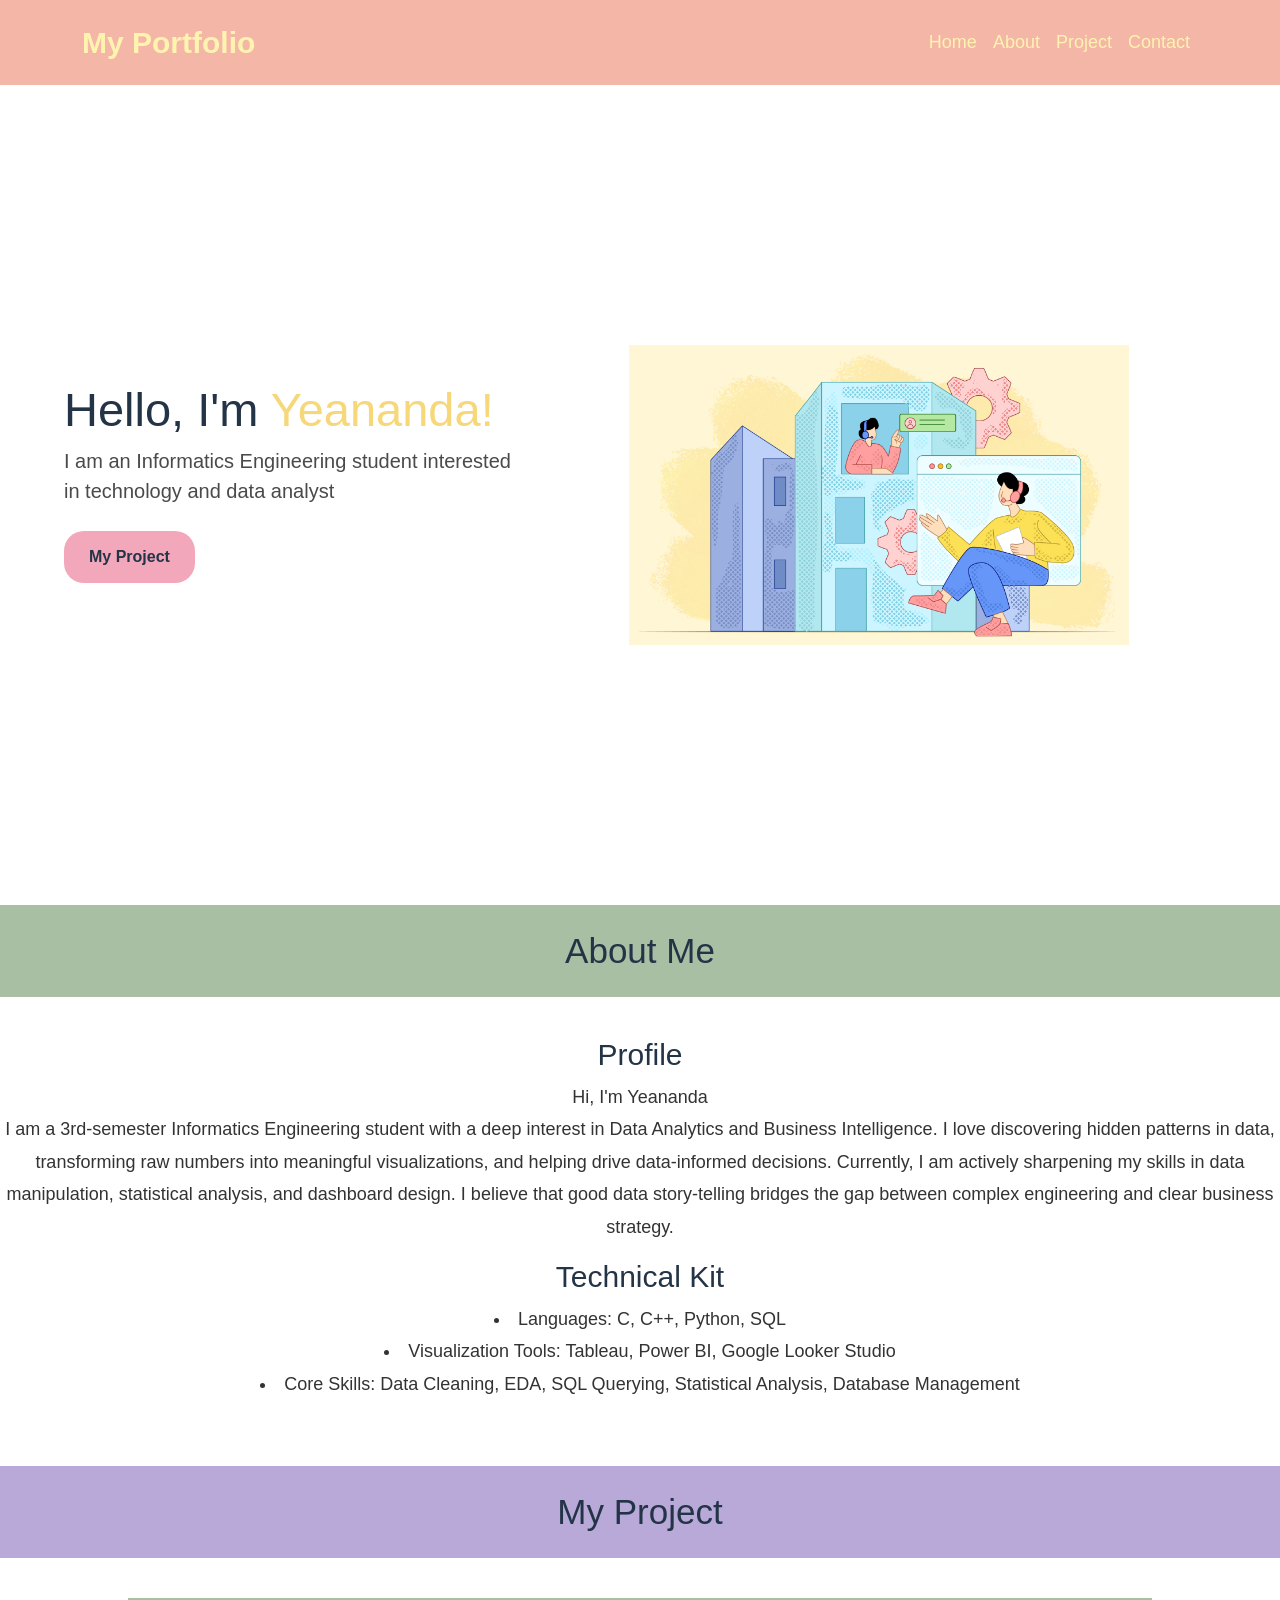
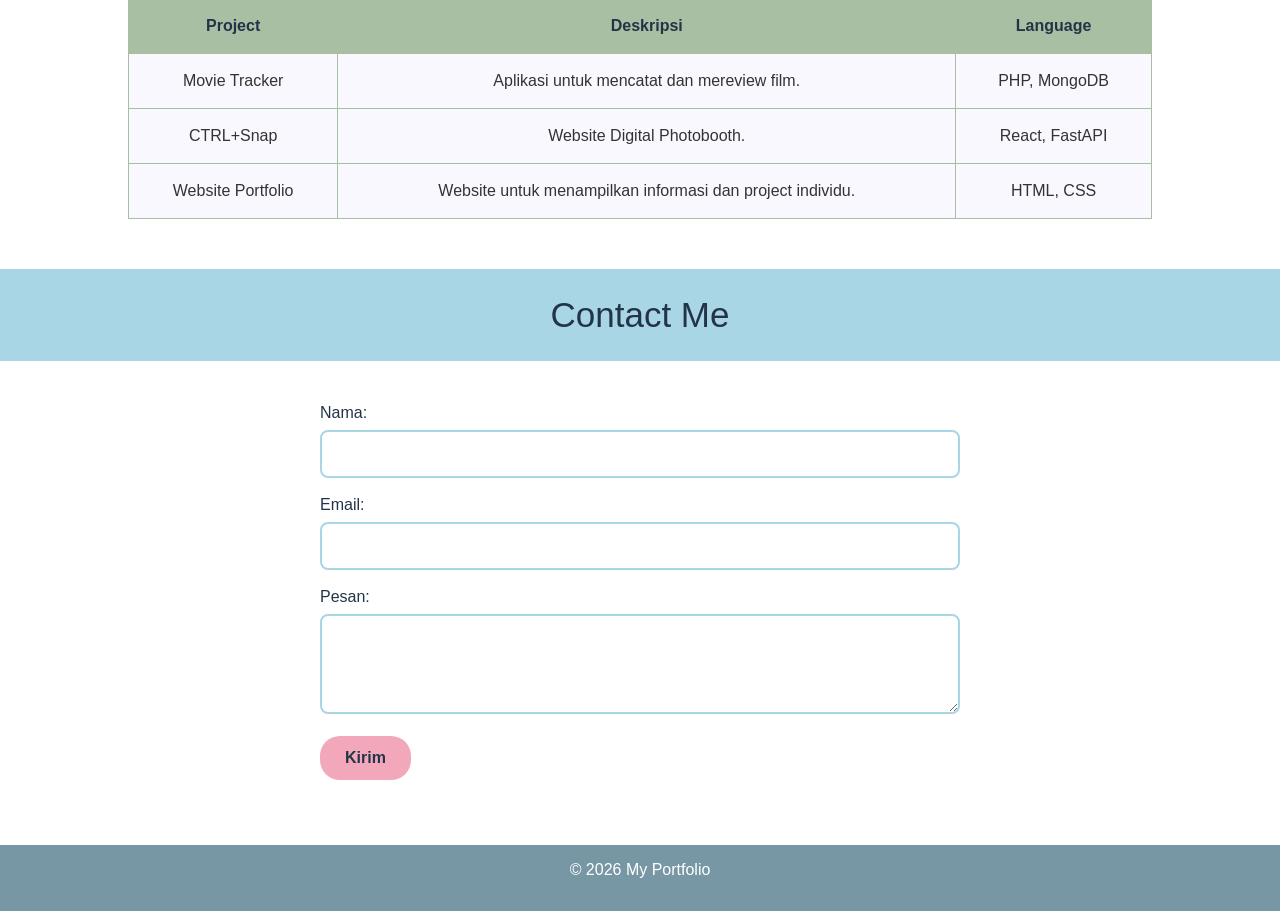
<file: index.html>
<!DOCTYPE html>
<html lang="id">

<head>
    <meta charset="UTF-8">
    <meta name="viewport" content="width=device-width, initial-scale=1.0">

    <title>My Portofolio</title>

    <link rel="stylesheet"
        href="https://cdn.jsdelivr.net/npm/bootstrap@5.3.3/dist/css/bootstrap.min.css">
    <link rel="stylesheet" href="style.css">
</head>

<body>

    <header>

        <nav class="navbar navbar-expand-lg">

            <div class="container">

                <a class="navbar-brand" href="index.html">
                    My Portfolio
                </a>

                <button class="navbar-toggler" type="button"
                    data-bs-toggle="collapse"
                    data-bs-target="#menu"
                    aria-controls="menu"
                    aria-expanded="false"
                    aria-label="Toggle navigation">

                    <span class="navbar-toggler-icon"></span>

                </button>

                <div class="collapse navbar-collapse" id="menu">

                    <ul class="navbar-nav ms-auto">

                        <li class="nav-item">
                            <a class="nav-link" href="index.html">
                                Home
                            </a>
                        </li>

                        <li class="nav-item">
                            <a class="nav-link" href="about.html">
                                About
                            </a>
                        </li>

                        <li class="nav-item">
                            <a class="nav-link" href="project.html">
                                Project
                            </a>
                        </li>

                        <li class="nav-item">
                            <a class="nav-link" href="contact.html">
                                Contact
                            </a>
                        </li>

                    </ul>

                </div>

            </div>

        </nav>

    </header>


    <main>

        <section class="hero">

            <div>

                <h1>
                    Hello, I'm <span>Yeananda!</span>
                </h1>

                <p>
                    I am an Informatics Engineering student interested in
                    technology and data analyst
                </p>

                <a href="project.html">
                    My Project
                </a>

            </div>

            <div>

                <img src="img/it.jpg"
                    alt="Mahasiswa Informatika">

            </div>

        </section>

        <section>

            <div class="home-title">

                <h1>About Me</h1>

            </div>

            <section>

                <h2>Profile</h2>

                <p>
                    Hi, I'm Yeananda <br>
                    I am a 3rd-semester Informatics Engineering student
                    with a deep interest in Data Analytics and Business Intelligence.
                    I love discovering hidden patterns in data,
                    transforming raw numbers into meaningful visualizations,
                    and helping drive data-informed decisions.
                    Currently, I am actively sharpening my skills in data manipulation,
                    statistical analysis, and dashboard design.
                    I believe that good data story-telling bridges the gap
                    between complex engineering and clear business strategy.
                </p>

            </section>

            <section>

                <h2>Technical Kit</h2>

                <ul>

                    <li>
                        Languages: C, C++, Python, SQL
                    </li>

                    <li>
                        Visualization Tools: Tableau, Power BI, Google Looker Studio
                    </li>

                    <li>
                        Core Skills: Data Cleaning, EDA, SQL Querying,
                        Statistical Analysis, Database Management
                    </li>

                </ul>

            </section>

        </section>

        <section>

            <div class="home-title">

                <h1>My Project</h1>

            </div>

            <section>

                <table>

                    <tr>
                        <th>Project</th>
                        <th>Deskripsi</th>
                        <th>Language</th>
                    </tr>

                    <tr>
                        <td>Movie Tracker</td>
                        <td>
                            Aplikasi untuk mencatat dan mereview film.
                        </td>
                        <td>PHP, MongoDB</td>
                    </tr>

                    <tr>
                        <td>CTRL+Snap</td>
                        <td>
                            Website Digital Photobooth.
                        </td>
                        <td>React, FastAPI</td>
                    </tr>

                    <tr>
                        <td>Website Portfolio</td>
                        <td>
                            Website untuk menampilkan informasi
                            dan project individu.
                        </td>
                        <td>HTML, CSS</td>
                    </tr>

                </table>

            </section>

        </section>

        <section>

            <div class="home-title">

                <h1>Contact Me</h1>

            </div>

            <section>

                <form>

                    <label for="nama">
                        Nama:
                    </label>

                    <input type="text"
                        id="nama"
                        name="nama">


                    <label for="email">
                        Email:
                    </label>

                    <input type="email"
                        id="email"
                        name="email">


                    <label for="pesan">
                        Pesan:
                    </label>

                    <textarea
                        id="pesan"
                        name="pesan"></textarea>


                    <input type="submit"
                        value="Kirim">

                </form>

            </section>

        </section>

    </main>

    <footer>

        <p>&copy; 2026 My Portfolio</p>

    </footer>

    <script
        src="https://cdn.jsdelivr.net/npm/bootstrap@5.3.3/dist/js/bootstrap.bundle.min.js">
    </script>

</body>

</html>
</file>
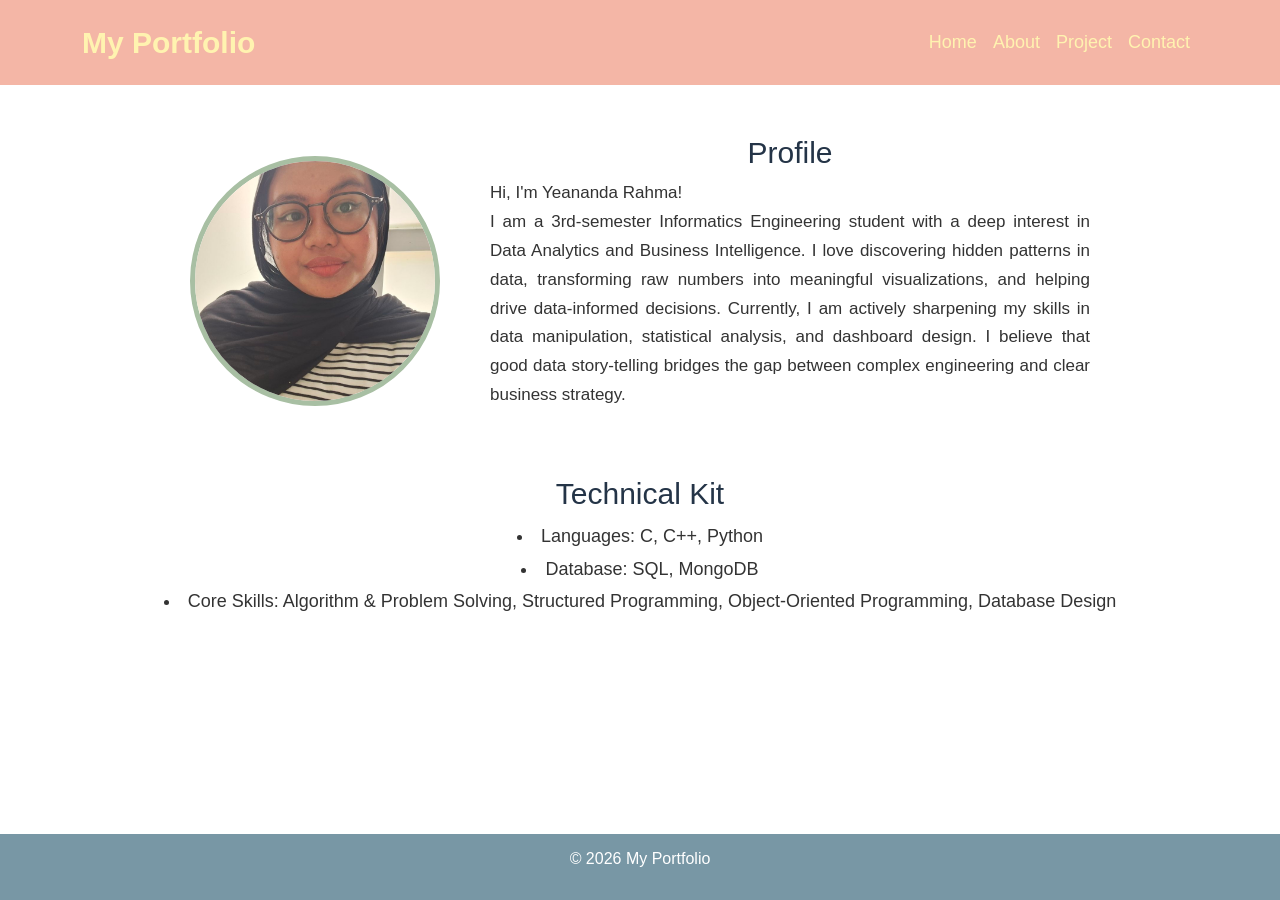
<file: about.html>
<!DOCTYPE html>
<html lang="id">

<head>
    <meta charset="UTF-8">
    <meta name="viewport" content="width=device-width, initial-scale=1.0">

    <title>About - My Portfolio</title>

    <link rel="stylesheet"
        href="https://cdn.jsdelivr.net/npm/bootstrap@5.3.3/dist/css/bootstrap.min.css">

    <link rel="stylesheet" href="style.css">
</head>

<body>

    <header>

        <nav class="navbar navbar-expand-lg">

            <div class="container">

                <a class="navbar-brand" href="index.html">
                    My Portfolio
                </a>

                <button class="navbar-toggler" type="button"
                    data-bs-toggle="collapse"
                    data-bs-target="#menu"
                    aria-controls="menu"
                    aria-expanded="false"
                    aria-label="Toggle navigation">

                    <span class="navbar-toggler-icon"></span>

                </button>

                <div class="collapse navbar-collapse" id="menu">

                    <ul class="navbar-nav ms-auto">

                        <li class="nav-item">
                            <a class="nav-link" href="index.html">
                                Home
                            </a>
                        </li>

                        <li class="nav-item">
                            <a class="nav-link" href="about.html">
                                About
                            </a>
                        </li>

                        <li class="nav-item">
                            <a class="nav-link" href="project.html">
                                Project
                            </a>
                        </li>

                        <li class="nav-item">
                            <a class="nav-link" href="contact.html">
                                Contact
                            </a>
                        </li>

                    </ul>

                </div>

            </div>

        </nav>

    </header>


    <main>

        <section class="profile">

            <div class="profile-photo">

                <img src="img/yay.jpg"
                    alt="my photo">

            </div>


            <div class="profile-text">

                <h2>Profile</h2>

                <p>
                    Hi, I'm Yeananda Rahma! <br>
                    I am a 3rd-semester Informatics Engineering student
                    with a deep interest in Data Analytics and Business Intelligence.
                    I love discovering hidden patterns in data,
                    transforming raw numbers into meaningful visualizations,
                    and helping drive data-informed decisions.
                    Currently, I am actively sharpening my skills in data manipulation,
                    statistical analysis, and dashboard design.
                    I believe that good data story-telling bridges the gap
                    between complex engineering and clear business strategy.
                </p>

            </div>

        </section>

        <section>

            <h2>Technical Kit</h2>

            <ul>

                <li>
                    Languages: C, C++, Python
                </li>
                
                <li>
                    Database: SQL, MongoDB
                </li>

                <li>
                    Core Skills: Algorithm & Problem Solving, Structured Programming, 
                    Object-Oriented Programming, Database Design
                </li>

            </ul>

        </section>

    </main>


    <footer>

        <p>&copy; 2026 My Portfolio</p>

    </footer>


    <script
        src="https://cdn.jsdelivr.net/npm/bootstrap@5.3.3/dist/js/bootstrap.bundle.min.js">
    </script>

</body>

</html>
</file>
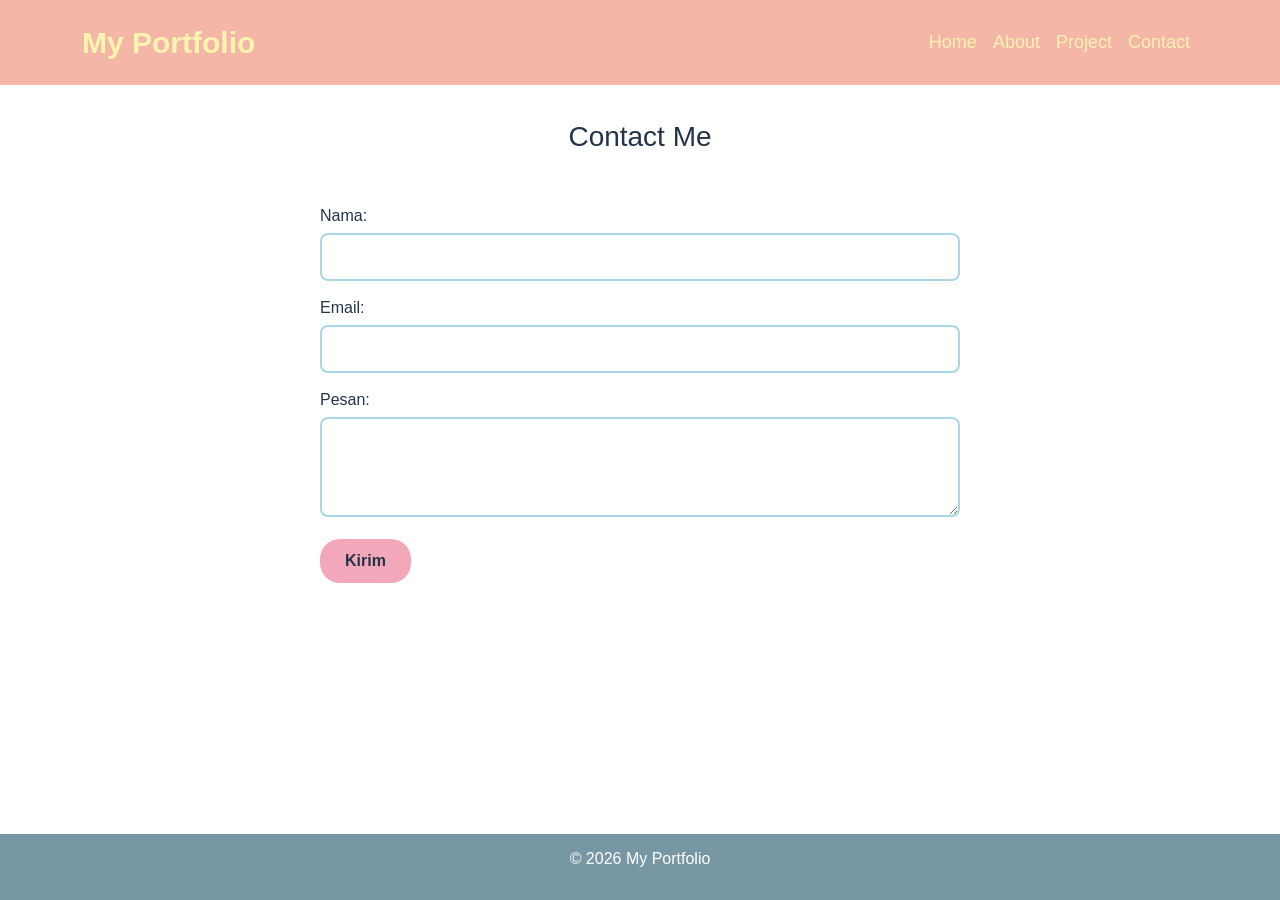
<file: contact.html>
<!DOCTYPE html>
<html lang="id">

<head>
    <meta charset="UTF-8">
    <meta name="viewport" content="width=device-width, initial-scale=1.0">

    <title>Contact - My Portfolio</title>

    <link rel="stylesheet"
        href="https://cdn.jsdelivr.net/npm/bootstrap@5.3.3/dist/css/bootstrap.min.css">

    <link rel="stylesheet" href="style.css">
</head>

<body>

    <header>

        <nav class="navbar navbar-expand-lg">

            <div class="container">

                <a class="navbar-brand" href="index.html">
                    My Portfolio
                </a>

                <button class="navbar-toggler" type="button"
                    data-bs-toggle="collapse"
                    data-bs-target="#menu"
                    aria-controls="menu"
                    aria-expanded="false"
                    aria-label="Toggle navigation">

                    <span class="navbar-toggler-icon"></span>

                </button>

                <div class="collapse navbar-collapse" id="menu">

                    <ul class="navbar-nav ms-auto">

                        <li class="nav-item">
                            <a class="nav-link" href="index.html">
                                Home
                            </a>
                        </li>

                        <li class="nav-item">
                            <a class="nav-link" href="about.html">
                                About
                            </a>
                        </li>

                        <li class="nav-item">
                            <a class="nav-link" href="project.html">
                                Project
                            </a>
                        </li>

                        <li class="nav-item">
                            <a class="nav-link" href="contact.html">
                                Contact
                            </a>
                        </li>

                    </ul>

                </div>

            </div>

        </nav>

    </header>


    <main>

        <section>

            <h1>Contact Me</h1>

        </section>

        <section>

            <form>

                <label for="nama">
                    Nama:
                </label>

                <input type="text"
                    id="nama"
                    name="nama">


                <label for="email">
                    Email:
                </label>

                <input type="email"
                    id="email"
                    name="email">


                <label for="pesan">
                    Pesan:
                </label>

                <textarea
                    id="pesan"
                    name="pesan"></textarea>


                <input type="submit"
                    value="Kirim">

            </form>

        </section>

    </main>


    <footer>

        <p>&copy; 2026 My Portfolio</p>

    </footer>

    <script
        src="https://cdn.jsdelivr.net/npm/bootstrap@5.3.3/dist/js/bootstrap.bundle.min.js">
    </script>

</body>

</html>
</file>
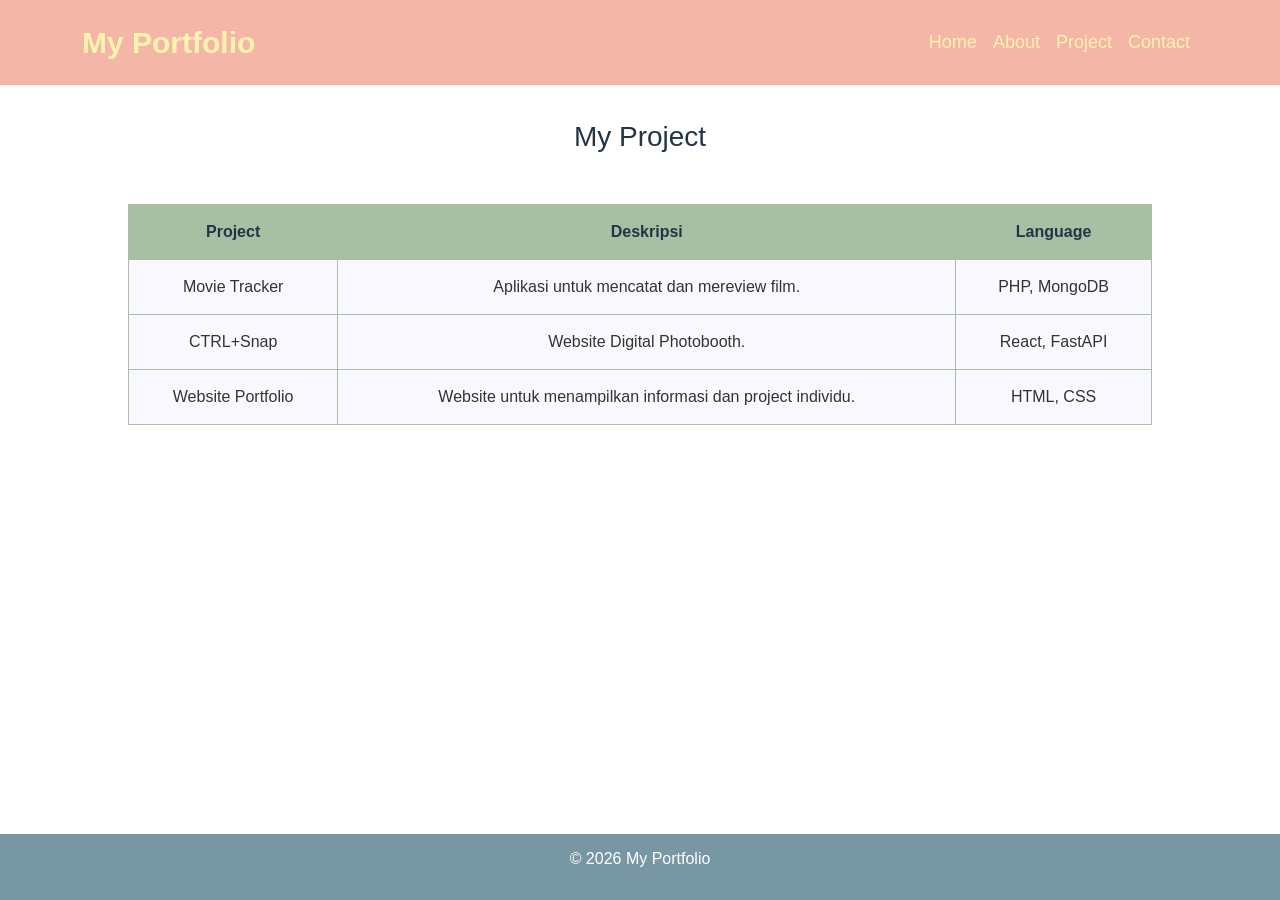
<file: project.html>
<!DOCTYPE html>
<html lang="id">

<head>
    <meta charset="UTF-8">
    <meta name="viewport" content="width=device-width, initial-scale=1.0">

    <title>Project - My Portfolio</title>

    <link rel="stylesheet"
        href="https://cdn.jsdelivr.net/npm/bootstrap@5.3.3/dist/css/bootstrap.min.css">

    <link rel="stylesheet" href="style.css">
</head>

<body>

    <header>

        <nav class="navbar navbar-expand-lg">

            <div class="container">

                <a class="navbar-brand" href="index.html">
                    My Portfolio
                </a>

                <button class="navbar-toggler" type="button"
                    data-bs-toggle="collapse"
                    data-bs-target="#menu"
                    aria-controls="menu"
                    aria-expanded="false"
                    aria-label="Toggle navigation">

                    <span class="navbar-toggler-icon"></span>

                </button>

                <div class="collapse navbar-collapse" id="menu">

                    <ul class="navbar-nav ms-auto">

                        <li class="nav-item">
                            <a class="nav-link" href="index.html">
                                Home
                            </a>
                        </li>

                        <li class="nav-item">
                            <a class="nav-link" href="about.html">
                                About
                            </a>
                        </li>

                        <li class="nav-item">
                            <a class="nav-link" href="project.html">
                                Project
                            </a>
                        </li>

                        <li class="nav-item">
                            <a class="nav-link" href="contact.html">
                                Contact
                            </a>
                        </li>

                    </ul>

                </div>

            </div>

        </nav>

    </header>


    <main>

        <section>

            <h1>My Project</h1>

        </section>

        <section>

            <table>

                <tr>
                    <th>Project</th>
                    <th>Deskripsi</th>
                    <th>Language</th>
                </tr>

                <tr>
                    <td>Movie Tracker</td>
                    <td>
                        Aplikasi untuk mencatat dan mereview film.
                    </td>
                    <td>PHP, MongoDB</td>
                </tr>

                <tr>
                    <td>CTRL+Snap</td>
                    <td>
                        Website Digital Photobooth.
                    </td>
                    <td>React, FastAPI</td>
                </tr>

                <tr>
                    <td>Website Portfolio</td>
                    <td>
                        Website untuk menampilkan informasi
                        dan project individu.
                    </td>
                    <td>HTML, CSS</td>
                </tr>

            </table>

        </section>

    </main>


    <footer>

        <p>&copy; 2026 My Portfolio</p>

    </footer>

    <script
        src="https://cdn.jsdelivr.net/npm/bootstrap@5.3.3/dist/js/bootstrap.bundle.min.js">
    </script>

</body>

</html>
</file>
<file: style.css>
* {
    box-sizing: border-box;
}

body {
    margin: 0;
    font-family: Arial, sans-serif;
    min-height: 100vh;
    display: flex;
    flex-direction: column;
    background-color: #ffffff;
    color: #333333;
}

.navbar {
    background-color: #f4b6a6;
    padding: 15px 60px;
}

.navbar-brand {
    color: #fff3b0 !important;
    font-size: 30px;
    font-weight: bold;
}

.navbar .nav-link {
    color: #fff3b0 !important;
    font-size: 18px;
}

.navbar .nav-link:hover {
    color: white !important;
}

.hero {
    display: flex;
    justify-content: space-between;
    align-items: center;
    gap: 30px;
    padding: 40px 5%;
    min-height: calc(100vh - 80px);
    width: 100%;
    max-width: none;
    margin: 0;
    background-color: #ffffff;
}

.hero > div:first-child {
    width: 40%;
}

.hero > div:last-child {
    width: 60%;
    text-align: center;
}

.hero h1 {
    font-size: 47px;
    text-align: left;
    color: #243447;
}

.hero span {
    color: #f6d77a;
}

.hero p {
    font-size: 20px;
    text-align: left;
    line-height: 1.5;
    color: #4A4A4A;
}

.hero a {
    display: block;
    width: fit-content;
    margin: 25px 0;
    padding: 14px 25px;
    background-color: #f2a7bb;
    color: #243447;
    text-decoration: none;
    border-radius: 20px;
    font-weight: bold;
}

.hero a:hover {
    background-color: #7897a5;
    color: white;
}

.hero img {
    width: 500px;
    max-width: 100%;
    height: auto;
}

footer {
    background-color: #7897a5;
    color: white;
    text-align: center;
    padding: 13px;
    margin-top: auto;
}

main {
    flex: 1;
    text-align: center;
    padding: 0;
}

main > section {
    width: 100%;
    max-width: none;
    margin: 0 0 50px;
}

main > section:nth-child(2) .home-title {
    background-color: #a8bfa3;
}

main > section:nth-child(3) .home-title {
    background-color: #b8a9d9;
}

main > section:nth-child(4) .home-title {
    background-color: #a9d6e5;
}

.home-title {
    width: 100%;
    color: #243447;
    text-align: center;
    padding: 25px;
    margin: 0 0 40px;
}

.home-title h1 {
    margin: 0;
    font-size: 35px;
    color: #243447;
}

main > section > h1 {
    text-align: center;
    color: #243447;
    font-size: 28px;
    margin: 35px 0;
}

main h2 {
    font-size: 30px;
    text-align: center;
    color: #243447;
}

main p {
    font-size: 18px;
    line-height: 1.8;
    text-align: center;
}

main ul {
    display: inline-block;
    text-align: center;
    font-size: 18px;
    line-height: 1.8;
    padding: 0;
    list-style-position: inside;
}

.profile {
    display: flex;
    align-items: center;
    gap: 50px;
    width: 80%;
    max-width: 900px;
    margin: 50px auto;
}

.profile-photo {
    width: 250px;
    flex-shrink: 0;
}

.profile-photo img {
    width: 250px;
    height: 250px;
    object-fit: cover;
    border-radius: 50%;
    border: 5px solid #a8bfa3;
}

.profile-text {
    flex: 1;
}

.profile-text h2 {
    color: #243447;
    font-size: 30px;
}

.profile-text p {
    text-align: justify;
    font-size: 17px;
    line-height: 1.7;
}

table {
    width: 80%;
    margin: 30px auto;
    border-collapse: collapse;
    text-align: center;
}

th,
td {
    padding: 15px;
}

th {
    background-color: #a8bfa3;
    color: #243447;
    border: 1px solid #a8bfa3;
}

td {
    font-size: 16px;
    background-color: #faf8ff;
    border: 1px solid #a8bfa3;
}

form {
    width: 50%;
    margin: 30px auto;
    text-align: left;
}

form label {
    display: block;
    margin-bottom: 5px;
    color: #243447;
}

form input,
form textarea {
    width: 100%;
    padding: 10px;
    margin-bottom: 15px;
    border: 2px solid #a9d6e5;
    border-radius: 8px;
}

form textarea {
    height: 100px;
}

form input[type="submit"] {
    width: auto;
    background-color: #f2a7bb;
    color: #243447;
    border: none;
    padding: 10px 25px;
    font-weight: bold;
    border-radius: 20px;
}

form input[type="submit"]:hover {
    background-color: #7897a5;
    color: white;
}

@media (max-width: 768px) {

    .navbar {
        padding: 15px 20px;
    }

    .navbar-brand {
        font-size: 22px;
    }

    .navbar .nav-link {
        font-size: 16px;
    }

    .hero {
        flex-direction: column;
        align-items: center;
        padding: 45px 20px 30px;
        min-height: auto;
        gap: 0;
    }

    .hero > div:first-child,
    .hero > div:last-child {
        width: 100%;
        text-align: center;
    }

    .hero > div:first-child {
        padding-top: 15px;
    }

    .hero h1 {
        font-size: 38px;
        text-align: center;
        margin-bottom: 15px;
    }

    .hero p {
        font-size: 19px;
        text-align: center;
        margin-bottom: 15px;
    }

    .hero a {
        margin: 20px auto 25px;
    }

    .hero img {
        width: 300px;
        max-width: 100%;
        height: auto;
        margin-top: 0;
    }

    form {
        width: 80%;
    }

    table {
        width: 95%;
    }

    .profile {
        flex-direction: column;
        width: 90%;
        gap: 25px;
    }

    .profile-photo {
        width: 200px;
    }

    .profile-photo img {
        width: 200px;
        height: 200px;
    }

    .profile-text {
        width: 100%;
    }

    .profile-text h2 {
        text-align: center;
    }

    .profile-text p {
        text-align: justify;
    }
}
</file>
